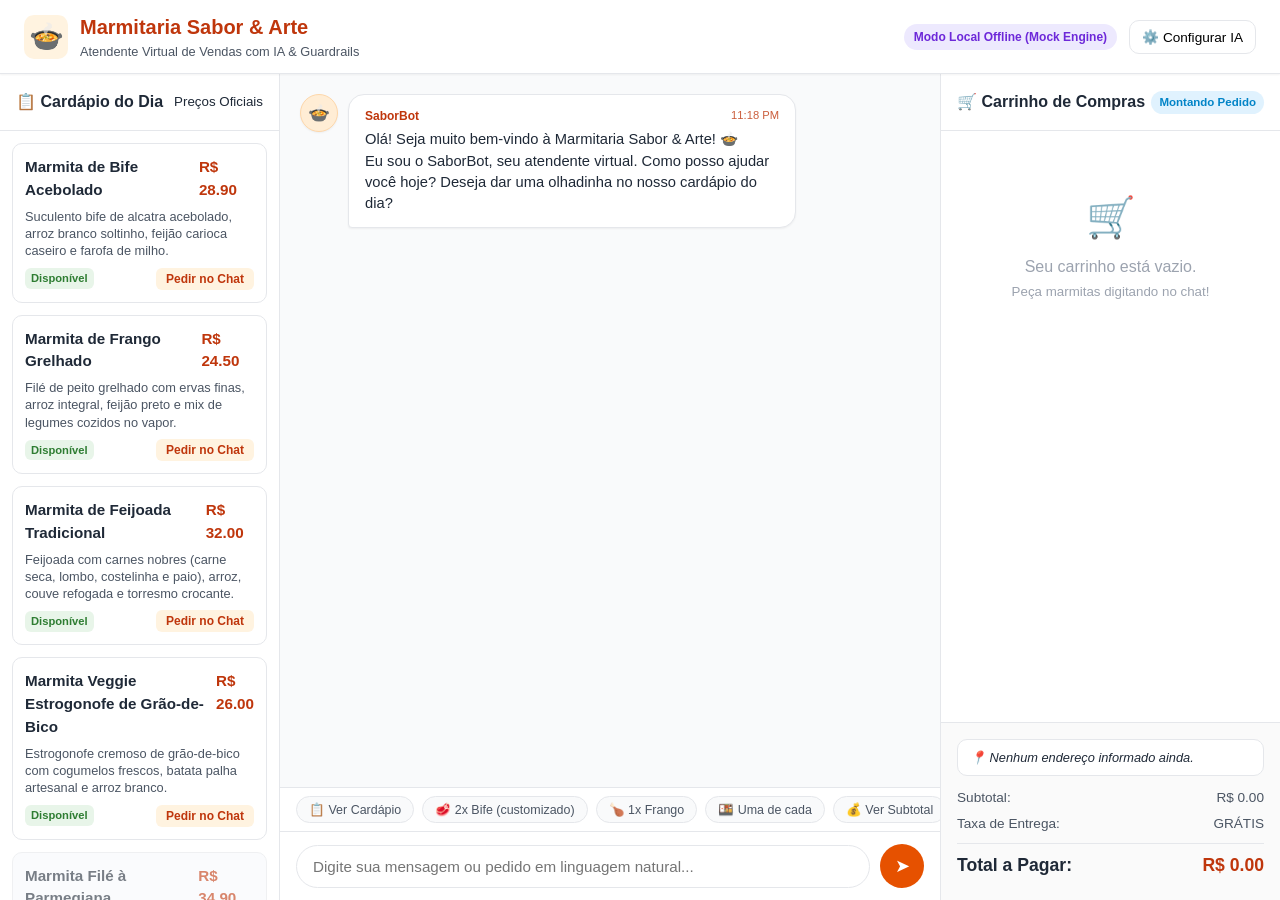
<file: marmitas-bot/index.html>
<!DOCTYPE html>
<html lang="pt-BR">
<head>
  <meta charset="UTF-8">
  <meta name="viewport" content="width=device-width, initial-scale=1.0">
  <title>Marmitaria Sabor & Arte — Atendimento Virtual Inteligente</title>
  <link rel="stylesheet" href="styles.css">
</head>
<body>

  <!-- Header Superior -->
  <header class="app-header">
    <div class="brand-wrapper">
      <div class="brand-icon">🍲</div>
      <div>
        <h1 class="brand-title">Marmitaria Sabor &amp; Arte</h1>
        <p class="brand-subtitle">Atendente Virtual de Vendas com IA &amp; Guardrails</p>
      </div>
    </div>

    <div class="header-actions">
      <span class="provider-badge" id="active-provider-badge">Modo Local Offline</span>
      <button class="btn-icon" id="btn-open-settings" title="Configurar Conexão LLM">
        ⚙️ Configurar IA
      </button>
    </div>
  </header>

  <!-- Navegação por Abas para Telas Menores / Mobile -->
  <nav class="mobile-nav-bar">
    <button class="mobile-tab-btn" data-tab="menu">Cardápio</button>
    <button class="mobile-tab-btn active" data-tab="chat">Chat Atendimento</button>
    <button class="mobile-tab-btn" data-tab="cart">
      Carrinho <span class="badge-counter" id="mobile-cart-badge">0</span>
    </button>
  </nav>

  <!-- Layout Principal em 3 Colunas -->
  <main class="app-container">

    <!-- Coluna Esquerda: Cardápio do Dia -->
    <aside class="sidebar-panel" id="panel-menu">
      <div class="panel-header">
        <h2 class="panel-title">📋 Cardápio do Dia</h2>
        <small class="text-muted">Preços Oficiais</small>
      </div>
      <div class="menu-scrollable" id="menu-preview-list">
        <!-- Inserido dinamicamente via JS -->
      </div>
    </aside>

    <!-- Coluna Central: Chat Conversacional -->
    <section class="chat-panel active-panel" id="panel-chat">
      <div class="chat-messages" id="chat-messages">
        <!-- Balões de mensagens entram aqui -->
      </div>

      <!-- Indicador de Digitação -->
      <div class="typing-indicator" id="typing-indicator">
        <span>SaborBot está digitando</span>
        <div class="typing-dot"></div>
        <div class="typing-dot"></div>
        <div class="typing-dot"></div>
      </div>

      <!-- Chips de Sugestões Rápidas -->
      <div class="quick-prompts-bar">
        <button class="quick-chip" data-prompt="Quais são as opções de marmitas de hoje?">📋 Ver Cardápio</button>
        <button class="quick-chip" data-prompt="Quero 2 marmitas de bife acebolado bem passadas e sem cebola">🥩 2x Bife (customizado)</button>
        <button class="quick-chip" data-prompt="Adicione uma marmita de frango grelhado">🍗 1x Frango</button>
        <button class="quick-chip" data-prompt="Quero uma de cada opção do cardápio">🍱 Uma de cada</button>
        <button class="quick-chip" data-prompt="Quanto ficou tudo até agora?">💰 Ver Subtotal</button>
        <button class="quick-chip" data-prompt="Meu endereço é Rua das Acácias, 150, Centro">📍 Informar Endereço</button>
        <button class="quick-chip" data-prompt="Pode fechar e confirmar meu pedido!">✅ Confirmar Pedido</button>
      </div>

      <!-- Caixa de Input de Mensagem -->
      <div class="chat-input-area">
        <input 
          type="text" 
          id="chat-input" 
          class="chat-input" 
          placeholder="Digite sua mensagem ou pedido em linguagem natural..." 
          autocomplete="off"
        />
        <button id="send-btn" class="btn-send" title="Enviar Mensagem">➤</button>
      </div>
    </section>

    <!-- Coluna Direita: Carrinho e Resumo do Pedido -->
    <aside class="cart-panel" id="panel-cart">
      <div class="panel-header">
        <h2 class="panel-title">
          🛒 Carrinho de Compras
          <span class="badge-counter" id="cart-badge">0</span>
        </h2>
        <span class="order-badge status-draft" id="order-status-badge">Montando Pedido</span>
      </div>

      <div class="cart-items-container" id="cart-items-list">
        <!-- Renderizado pelo CartService -->
      </div>

      <div class="cart-summary-footer">
        <div class="delivery-box" id="delivery-address-display">
          <em>📍 Nenhum endereço informado ainda.</em>
        </div>

        <div class="summary-row">
          <span>Subtotal:</span>
          <span id="cart-subtotal">R$ 0,00</span>
        </div>
        <div class="summary-row">
          <span>Taxa de Entrega:</span>
          <span id="cart-delivery">R$ 0,00</span>
        </div>
        <div class="summary-row total-row">
          <span>Total a Pagar:</span>
          <span id="cart-total">R$ 0,00</span>
        </div>
      </div>
    </aside>

  </main>

  <!-- Modal de Configuração do Provedor LLM -->
  <div class="modal-overlay" id="settings-modal">
    <div class="modal-card">
      <div class="modal-header">
        <h3 class="modal-title">⚙️ Configurações da Inteligência Artificial</h3>
        <button class="btn-close" id="btn-close-modal">&times;</button>
      </div>
      <div class="modal-body">
        <div class="security-note">
          <strong>⚠️ Nota de Arquitetura &amp; Segurança:</strong><br>
          Esta aplicação é 100% Client-Side. Por padrão, ela utiliza o <strong>Mock Engine Offline</strong> integrado (que interpreta linguagem natural e respeita todas as regras e guardrails sem consumir créditos ou expor dados).<br>
          Se optar por utilizar chaves de API externas (Gemini, OpenAI ou Groq), ela será mantida unicamente no seu navegador (SessionStorage) e nunca salva no servidor.
        </div>

        <div class="form-group">
          <label for="provider-select">Provedor de IA:</label>
          <select id="provider-select" class="form-select">
            <option value="mock">Modo Offline Local (Mock PLN - Sem Chave / Ilimitado)</option>
            <option value="gemini">Google Gemini API (gemini-1.5-flash)</option>
            <option value="openai">OpenAI API (gpt-4o-mini)</option>
            <option value="groq">Groq Cloud (Llama 3.3 70B)</option>
          </select>
        </div>

        <div class="form-group" id="api-key-container" style="display: none;">
          <label for="api-key-input">Sua API Key do Provedor:</label>
          <input type="password" id="api-key-input" class="form-input" placeholder="Insira sua chave de API (ex: AIzaSy... ou sk-...)">
        </div>
      </div>
      <div class="modal-footer">
        <button class="btn-secondary" id="btn-cancel-settings">Cancelar</button>
        <button class="btn-primary" id="btn-save-settings">Salvar Configurações</button>
      </div>
    </div>
  </div>

  <script type="module" src="app.js"></script>
</body>
</html>
</file>
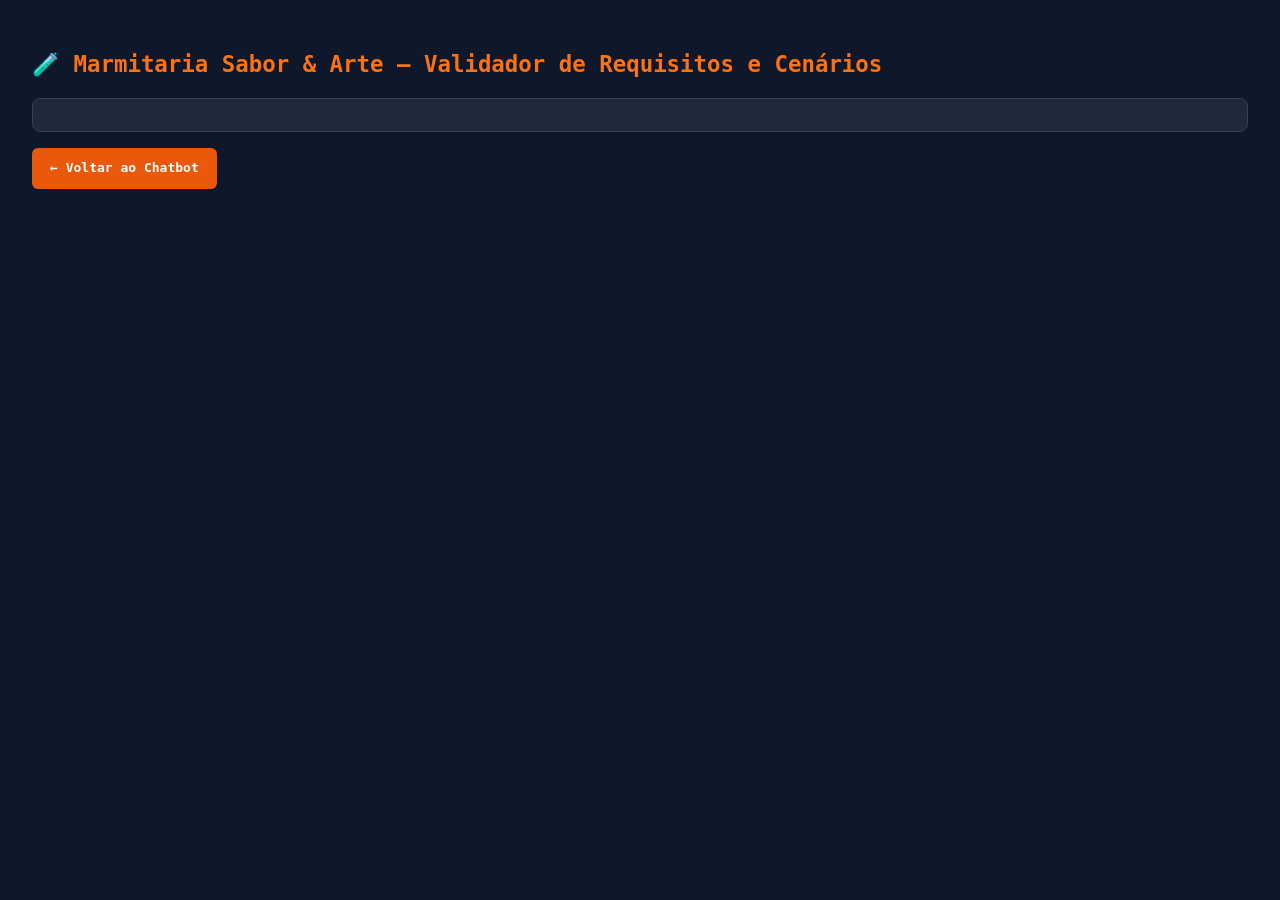
<file: marmitas-bot/test-runner.html>
<!DOCTYPE html>
<html lang="pt-BR">
<head>
  <meta charset="UTF-8">
  <title>Execução da Suíte de Testes - Marmitaria Sabor & Arte</title>
  <style>
    body { font-family: monospace; background: #0f172a; color: #e2e8f0; padding: 24px; line-height: 1.6; }
    h1 { color: #f97316; font-size: 1.4rem; }
    #console-output { background: #1e293b; padding: 16px; border-radius: 8px; border: 1px solid #334155; white-space: pre-wrap; max-height: 80vh; overflow-y: auto; }
    .pass { color: #4ade80; }
    .fail { color: #f87171; font-weight: bold; }
    .summary { color: #38bdf8; font-size: 1.1rem; margin-top: 12px; font-weight: bold; }
    .btn-return { display: inline-block; margin-top: 16px; padding: 10px 18px; background: #ea580c; color: white; text-decoration: none; border-radius: 6px; font-weight: bold; }
  </style>
</head>
<body>
  <h1>🧪 Marmitaria Sabor &amp; Arte — Validador de Requisitos e Cenários</h1>
  <div id="console-output">Executando suíte de testes determinísticos...</div>
  <a href="index.html" class="btn-return">← Voltar ao Chatbot</a>

  <script type="module">
    const outputEl = document.getElementById("console-output");
    const originalLog = console.log;
    const originalError = console.error;

    outputEl.innerHTML = "";

    function logToScreen(msg, isError = false) {
      const line = document.createElement("div");
      if (isError) line.className = "fail";
      else if (msg.includes("✅")) line.className = "pass";
      else if (msg.includes("📊")) line.className = "summary";
      line.textContent = msg;
      outputEl.appendChild(line);
    }

    console.log = function(...args) {
      originalLog.apply(console, args);
      logToScreen(args.join(" "));
    };

    console.error = function(...args) {
      originalError.apply(console, args);
      logToScreen(args.join(" "), true);
    };

    import("./test-suite.js").then(module => {
      // Automaticamente invocado pelo módulo
    }).catch(err => {
      console.error("Erro ao carregar suíte:", err);
    });
  </script>
</body>
</html>
</file>
<file: marmitas-bot/styles.css>
/* ==========================================================================
   styles.css - Design System Moderno, Responsivo e Acolhedor
   ========================================================================== */

:root {
  --primary: #e65100;
  --primary-hover: #ef6c00;
  --primary-light: #fff3e0;
  --primary-dark: #bf360c;
  
  --secondary: #2e7d32;
  --secondary-light: #e8f5e9;
  
  --bg-main: #f9fafb;
  --bg-card: #ffffff;
  --bg-bubble-bot: #f3f4f6;
  --bg-bubble-user: #e65100;
  
  --text-primary: #1f2937;
  --text-secondary: #4b5563;
  --text-muted: #9ca3af;
  --text-light: #ffffff;
  
  --border-color: #e5e7eb;
  --shadow-sm: 0 1px 2px 0 rgba(0, 0, 0, 0.05);
  --shadow-md: 0 4px 6px -1px rgba(0, 0, 0, 0.1), 0 2px 4px -1px rgba(0, 0, 0, 0.06);
  --shadow-lg: 0 10px 15px -3px rgba(0, 0, 0, 0.1), 0 4px 6px -2px rgba(0, 0, 0, 0.05);
  
  --radius-sm: 6px;
  --radius-md: 10px;
  --radius-lg: 16px;
  --radius-full: 9999px;
  
  --font-family: -apple-system, BlinkMacSystemFont, "Segoe UI", Roboto, Helvetica, Arial, sans-serif;
}

* {
  margin: 0;
  padding: 0;
  box-sizing: border-box;
}

body {
  font-family: var(--font-family);
  background-color: var(--bg-main);
  color: var(--text-primary);
  line-height: 1.5;
  height: 100vh;
  display: flex;
  flex-direction: column;
  overflow: hidden;
}

/* Header */
.app-header {
  background: var(--bg-card);
  border-bottom: 1px solid var(--border-color);
  padding: 12px 24px;
  display: flex;
  justify-content: space-between;
  align-items: center;
  z-index: 10;
  box-shadow: var(--shadow-sm);
}

.brand-wrapper {
  display: flex;
  align-items: center;
  gap: 12px;
}

.brand-icon {
  font-size: 28px;
  background: var(--primary-light);
  width: 44px;
  height: 44px;
  display: flex;
  align-items: center;
  justify-content: center;
  border-radius: var(--radius-md);
}

.brand-title {
  font-size: 1.25rem;
  font-weight: 700;
  color: var(--primary-dark);
}

.brand-subtitle {
  font-size: 0.8rem;
  color: var(--text-secondary);
}

.header-actions {
  display: flex;
  align-items: center;
  gap: 12px;
}

.provider-badge {
  font-size: 0.75rem;
  font-weight: 600;
  background: #ede9fe;
  color: #6d28d9;
  padding: 4px 10px;
  border-radius: var(--radius-full);
}

.btn-icon {
  background: none;
  border: 1px solid var(--border-color);
  padding: 8px 12px;
  border-radius: var(--radius-md);
  cursor: pointer;
  display: flex;
  align-items: center;
  gap: 6px;
  font-size: 0.85rem;
  font-weight: 500;
  transition: all 0.2s;
}

.btn-icon:hover {
  background: var(--primary-light);
  border-color: var(--primary);
  color: var(--primary-dark);
}

/* Navegação Mobile */
.mobile-nav-bar {
  display: none;
  background: var(--bg-card);
  border-bottom: 1px solid var(--border-color);
  padding: 6px 12px;
  justify-content: space-around;
}

.mobile-tab-btn {
  background: none;
  border: none;
  padding: 8px 16px;
  font-size: 0.9rem;
  font-weight: 600;
  color: var(--text-secondary);
  border-radius: var(--radius-md);
  cursor: pointer;
  position: relative;
}

.mobile-tab-btn.active {
  color: var(--primary);
  background: var(--primary-light);
}

.badge-counter {
  background: var(--primary);
  color: white;
  font-size: 0.7rem;
  padding: 2px 6px;
  border-radius: var(--radius-full);
  margin-left: 4px;
}

/* Grid Layout Principal */
.app-container {
  display: grid;
  grid-template-columns: 280px 1fr 340px;
  height: calc(100vh - 69px);
  overflow: hidden;
}

/* Painel Lateral: Cardápio */
.sidebar-panel {
  background: var(--bg-card);
  border-right: 1px solid var(--border-color);
  display: flex;
  flex-direction: column;
  overflow: hidden;
}

.panel-header {
  padding: 16px;
  border-bottom: 1px solid var(--border-color);
  display: flex;
  justify-content: space-between;
  align-items: center;
}

.panel-title {
  font-size: 1rem;
  font-weight: 600;
}

.menu-scrollable {
  flex: 1;
  overflow-y: auto;
  padding: 12px;
  display: flex;
  flex-direction: column;
  gap: 12px;
}

.menu-card {
  border: 1px solid var(--border-color);
  border-radius: var(--radius-md);
  padding: 12px;
  background: var(--bg-card);
  transition: transform 0.15s, box-shadow 0.15s;
}

.menu-card:hover {
  transform: translateY(-2px);
  box-shadow: var(--shadow-sm);
  border-color: #cbd5e1;
}

.menu-card.item-unavailable {
  opacity: 0.6;
  background: #f8fafc;
}

.menu-card-header {
  display: flex;
  justify-content: space-between;
  align-items: baseline;
  margin-bottom: 6px;
}

.menu-card-title {
  font-size: 0.95rem;
  font-weight: 600;
  color: var(--text-primary);
}

.menu-card-price {
  font-size: 0.95rem;
  font-weight: 700;
  color: var(--primary-dark);
}

.menu-card-desc {
  font-size: 0.8rem;
  color: var(--text-secondary);
  margin-bottom: 8px;
  line-height: 1.35;
}

.menu-card-footer {
  display: flex;
  justify-content: space-between;
  align-items: center;
}

.badge {
  font-size: 0.7rem;
  padding: 2px 6px;
  border-radius: var(--radius-sm);
  font-weight: 600;
}

.badge-success {
  background: var(--secondary-light);
  color: var(--secondary);
}

.badge-danger {
  background: #fee2e2;
  color: #b91c1c;
}

.btn-quick-add {
  background: var(--primary-light);
  color: var(--primary-dark);
  border: none;
  padding: 4px 10px;
  font-size: 0.75rem;
  font-weight: 600;
  border-radius: var(--radius-sm);
  cursor: pointer;
  transition: all 0.2s;
}

.btn-quick-add:hover:not(:disabled) {
  background: var(--primary);
  color: white;
}

.btn-quick-add:disabled {
  background: #e2e8f0;
  color: #94a3b8;
  cursor: not-allowed;
}

/* Painel Central: Chat Conversacional */
.chat-panel {
  display: flex;
  flex-direction: column;
  background: var(--bg-main);
  position: relative;
  overflow: hidden;
}

.chat-messages {
  flex: 1;
  overflow-y: auto;
  padding: 20px;
  display: flex;
  flex-direction: column;
  gap: 16px;
}

.message {
  display: flex;
  gap: 10px;
  max-width: 80%;
  animation: fadeIn 0.2s ease-in-out;
}

@keyframes fadeIn {
  from { opacity: 0; transform: translateY(6px); }
  to { opacity: 1; transform: translateY(0); }
}

.message-user {
  align-self: flex-end;
  flex-direction: row-reverse;
}

.message-assistant {
  align-self: flex-start;
}

.avatar {
  width: 38px;
  height: 38px;
  border-radius: var(--radius-full);
  display: flex;
  align-items: center;
  justify-content: center;
  font-size: 1.1rem;
  flex-shrink: 0;
  box-shadow: var(--shadow-sm);
}

.avatar-bot {
  background: #ffedd5;
  border: 1px solid #fed7aa;
}

.avatar-user {
  background: #e0f2fe;
  border: 1px solid #bae6fd;
}

.message-bubble {
  padding: 12px 16px;
  border-radius: var(--radius-lg);
  position: relative;
  box-shadow: var(--shadow-sm);
}

.message-user .message-bubble {
  background: var(--bg-bubble-user);
  color: var(--text-light);
  border-bottom-right-radius: 4px;
}

.message-assistant .message-bubble {
  background: var(--bg-card);
  color: var(--text-primary);
  border: 1px solid var(--border-color);
  border-bottom-left-radius: 4px;
}

.message-sender {
  font-size: 0.75rem;
  font-weight: 600;
  margin-bottom: 4px;
  display: flex;
  justify-content: space-between;
  gap: 12px;
}

.message-user .message-sender {
  color: rgba(255, 255, 255, 0.85);
}

.message-assistant .message-sender {
  color: var(--primary-dark);
}

.message-time {
  font-size: 0.7rem;
  font-weight: normal;
  opacity: 0.8;
}

.message-text {
  font-size: 0.92rem;
  line-height: 1.45;
  word-break: break-word;
}

.message-badge {
  display: inline-block;
  margin-top: 8px;
  font-size: 0.7rem;
  font-weight: 600;
  padding: 2px 8px;
  border-radius: var(--radius-sm);
  background: #fef3c7;
  color: #92400e;
  border: 1px solid #fde68a;
}

/* Indicador de Digitação */
.typing-indicator {
  display: none;
  align-items: center;
  gap: 6px;
  padding: 10px 16px;
  background: var(--bg-card);
  border: 1px solid var(--border-color);
  border-radius: var(--radius-lg);
  align-self: flex-start;
  margin-left: 48px;
  margin-bottom: 8px;
  width: fit-content;
}

.typing-dot {
  width: 8px;
  height: 8px;
  background: var(--text-muted);
  border-radius: var(--radius-full);
  animation: typingBounce 1.4s infinite ease-in-out both;
}

.typing-dot:nth-child(1) { animation-delay: -0.32s; }
.typing-dot:nth-child(2) { animation-delay: -0.16s; }

@keyframes typingBounce {
  0%, 80%, 100% { transform: scale(0); }
  40% { transform: scale(1); }
}

/* Chips de Sugestões Rápidas */
.quick-prompts-bar {
  padding: 8px 16px;
  background: var(--bg-card);
  border-top: 1px solid var(--border-color);
  display: flex;
  gap: 8px;
  overflow-x: auto;
  white-space: nowrap;
}

.quick-chip {
  background: var(--bg-main);
  border: 1px solid var(--border-color);
  border-radius: var(--radius-full);
  padding: 5px 12px;
  font-size: 0.78rem;
  font-weight: 500;
  color: var(--text-secondary);
  cursor: pointer;
  transition: all 0.15s;
}

.quick-chip:hover {
  background: var(--primary-light);
  border-color: var(--primary);
  color: var(--primary-dark);
}

/* Área de Input */
.chat-input-area {
  padding: 12px 16px;
  background: var(--bg-card);
  border-top: 1px solid var(--border-color);
  display: flex;
  gap: 10px;
  align-items: center;
}

.chat-input {
  flex: 1;
  padding: 12px 16px;
  border: 1px solid var(--border-color);
  border-radius: var(--radius-full);
  font-size: 0.95rem;
  outline: none;
  font-family: inherit;
  transition: border-color 0.2s, box-shadow 0.2s;
}

.chat-input:focus {
  border-color: var(--primary);
  box-shadow: 0 0 0 3px rgba(230, 81, 0, 0.15);
}

.btn-send {
  background: var(--primary);
  color: white;
  border: none;
  width: 44px;
  height: 44px;
  border-radius: var(--radius-full);
  display: flex;
  align-items: center;
  justify-content: center;
  font-size: 1.1rem;
  cursor: pointer;
  transition: background 0.2s, transform 0.1s;
  flex-shrink: 0;
}

.btn-send:hover {
  background: var(--primary-hover);
  transform: scale(1.04);
}

.btn-send:active {
  transform: scale(0.96);
}

/* Painel Lateral Direito: Carrinho e Resumo */
.cart-panel {
  background: var(--bg-card);
  border-left: 1px solid var(--border-color);
  display: flex;
  flex-direction: column;
  overflow: hidden;
}

.order-badge {
  font-size: 0.72rem;
  font-weight: 600;
  padding: 3px 8px;
  border-radius: var(--radius-full);
}

.status-draft { background: #e0f2fe; color: #0284c7; }
.status-confirmed { background: var(--secondary-light); color: var(--secondary); }
.status-cancelled { background: #fee2e2; color: #dc2626; }

.cart-items-container {
  flex: 1;
  overflow-y: auto;
  padding: 16px;
  display: flex;
  flex-direction: column;
  gap: 12px;
}

.empty-cart-state {
  text-align: center;
  padding: 40px 16px;
  color: var(--text-muted);
}

.empty-cart-icon {
  font-size: 40px;
  margin-bottom: 8px;
}

.cart-item-row {
  border: 1px solid var(--border-color);
  border-radius: var(--radius-md);
  padding: 10px;
  display: flex;
  flex-direction: column;
  gap: 8px;
  background: #ffffff;
}

.cart-item-info {
  display: flex;
  flex-direction: column;
}

.cart-item-name {
  font-size: 0.9rem;
  font-weight: 600;
  color: var(--text-primary);
}

.cart-item-unit {
  font-size: 0.75rem;
  color: var(--text-secondary);
}

.cart-item-customs {
  margin-top: 4px;
  display: flex;
  flex-wrap: wrap;
  gap: 4px;
}

.custom-pill {
  font-size: 0.68rem;
  padding: 1px 6px;
  border-radius: 4px;
  font-weight: 500;
}

.pill-remove { background: #fee2e2; color: #991b1b; }
.pill-point { background: #fef3c7; color: #92400e; }
.pill-spice { background: #e0e7ff; color: #3730a3; }

.cart-item-actions {
  display: flex;
  align-items: center;
  justify-content: space-between;
  border-top: 1px dashed var(--border-color);
  padding-top: 6px;
}

.qty-control {
  display: flex;
  align-items: center;
  gap: 6px;
}

.btn-qty {
  width: 24px;
  height: 24px;
  background: #f1f5f9;
  border: 1px solid #cbd5e1;
  border-radius: 4px;
  cursor: pointer;
  display: flex;
  align-items: center;
  justify-content: center;
  font-weight: bold;
}

.btn-qty:hover {
  background: #e2e8f0;
}

.qty-num {
  font-size: 0.85rem;
  font-weight: 600;
  min-width: 18px;
  text-align: center;
}

.cart-item-subtotal {
  font-size: 0.9rem;
  font-weight: 700;
  color: var(--primary-dark);
}

.btn-remove-item {
  background: none;
  border: none;
  cursor: pointer;
  font-size: 0.95rem;
  opacity: 0.6;
  transition: opacity 0.2s;
}

.btn-remove-item:hover {
  opacity: 1;
}

/* Resumo Financeiro */
.cart-summary-footer {
  border-top: 1px solid var(--border-color);
  padding: 16px;
  background: #fafafa;
}

.delivery-box {
  background: #ffffff;
  border: 1px solid var(--border-color);
  border-radius: var(--radius-md);
  padding: 8px 12px;
  font-size: 0.8rem;
  margin-bottom: 12px;
}

.summary-row {
  display: flex;
  justify-content: space-between;
  font-size: 0.85rem;
  color: var(--text-secondary);
  margin-bottom: 6px;
}

.summary-row.total-row {
  font-size: 1.1rem;
  font-weight: 800;
  color: var(--text-primary);
  border-top: 1px solid var(--border-color);
  padding-top: 8px;
  margin-top: 8px;
}

.total-row #cart-total {
  color: var(--primary-dark);
}

/* Modal de Configuração de LLM */
.modal-overlay {
  display: none;
  position: fixed;
  top: 0;
  left: 0;
  width: 100vw;
  height: 100vh;
  background: rgba(0, 0, 0, 0.5);
  backdrop-filter: blur(2px);
  z-index: 100;
  align-items: center;
  justify-content: center;
}

.modal-overlay.modal-open {
  display: flex;
}

.modal-card {
  background: var(--bg-card);
  width: 90%;
  max-width: 520px;
  border-radius: var(--radius-lg);
  box-shadow: var(--shadow-lg);
  overflow: hidden;
  animation: fadeIn 0.2s ease-out;
}

.modal-header {
  padding: 16px 20px;
  border-bottom: 1px solid var(--border-color);
  display: flex;
  justify-content: space-between;
  align-items: center;
}

.modal-title {
  font-size: 1.1rem;
  font-weight: 700;
}

.btn-close {
  background: none;
  border: none;
  font-size: 1.2rem;
  cursor: pointer;
  color: var(--text-muted);
}

.modal-body {
  padding: 20px;
  display: flex;
  flex-direction: column;
  gap: 16px;
}

.form-group {
  display: flex;
  flex-direction: column;
  gap: 6px;
}

.form-group label {
  font-size: 0.85rem;
  font-weight: 600;
}

.form-select, .form-input {
  padding: 10px 12px;
  border: 1px solid var(--border-color);
  border-radius: var(--radius-md);
  font-size: 0.9rem;
  font-family: inherit;
}

.security-note {
  background: #fffbeb;
  border-left: 4px solid #f59e0b;
  padding: 10px 12px;
  border-radius: 4px;
  font-size: 0.78rem;
  color: #92400e;
  line-height: 1.4;
}

.modal-footer {
  padding: 14px 20px;
  border-top: 1px solid var(--border-color);
  display: flex;
  justify-content: flex-end;
  gap: 10px;
  background: #f9fafb;
}

.btn-primary {
  background: var(--primary);
  color: white;
  border: none;
  padding: 8px 18px;
  border-radius: var(--radius-md);
  font-size: 0.9rem;
  font-weight: 600;
  cursor: pointer;
}

.btn-secondary {
  background: white;
  border: 1px solid var(--border-color);
  padding: 8px 16px;
  border-radius: var(--radius-md);
  font-size: 0.9rem;
  cursor: pointer;
}

/* Responsividade Mobile */
@media (max-width: 900px) {
  .app-container {
    grid-template-columns: 1fr;
  }

  .mobile-nav-bar {
    display: flex;
  }

  .sidebar-panel, .cart-panel, .chat-panel {
    display: none;
  }

  .active-panel {
    display: flex !important;
  }
}
</file>
